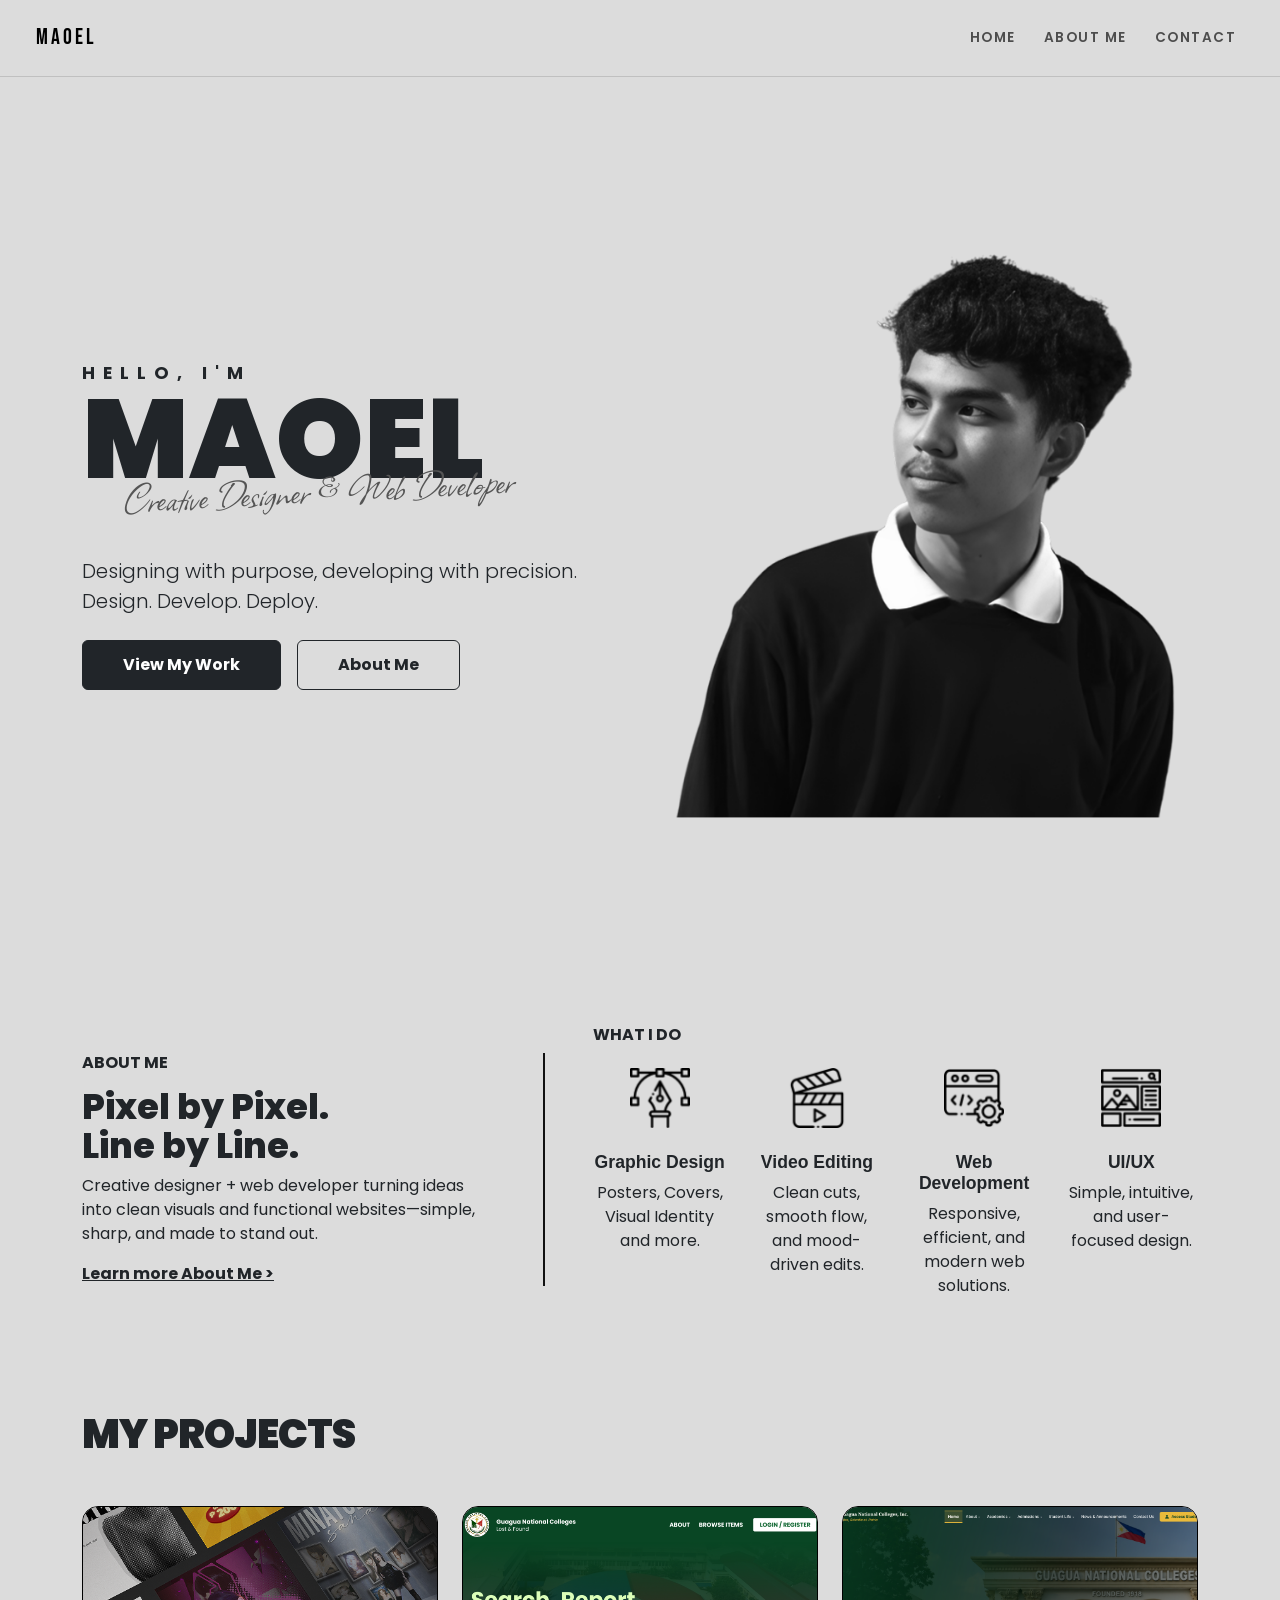
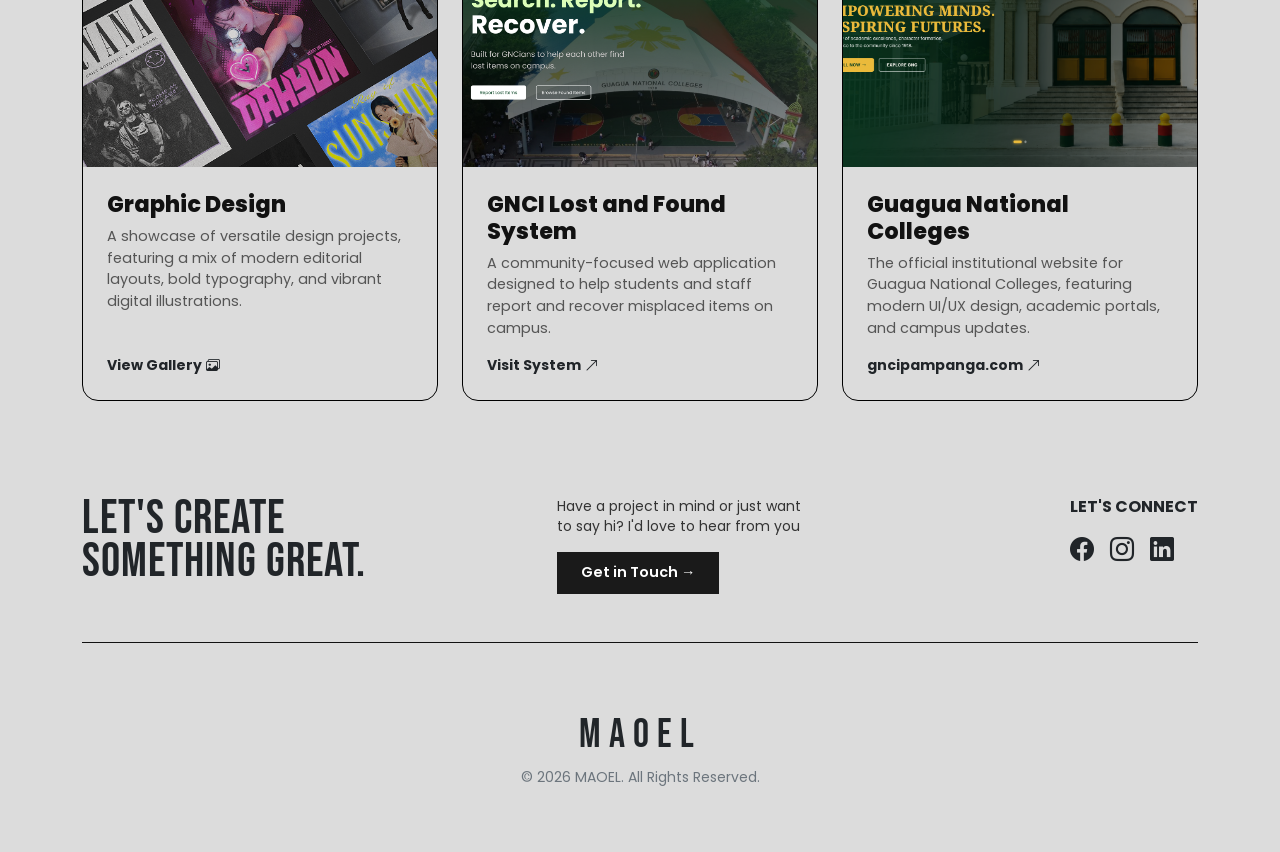
<file: index.html>
<!DOCTYPE html>
<html lang="en">
<head>
    <meta charset="UTF-8">
    <meta name="viewport" content="width=device-width, initial-scale=1.0">
    <title>Maoel's Portfolio</title>
    <link href="https://cdn.jsdelivr.net/npm/bootstrap@5.3.8/dist/css/bootstrap.min.css" rel="stylesheet" integrity="sha384-sRIl4kxILFvY47J16cr9ZwB07vP4J8+LH7qKQnuqkuIAvNWLzeN8tE5YBujZqJLB" crossorigin="anonymous">
    <link rel="stylesheet" href="index-style.css">
    <link rel="stylesheet" href="https://cdn.jsdelivr.net/npm/bootstrap-icons@1.11.3/font/bootstrap-icons.min.css">

</head>
<body>

<div class="page-wrapper">
    <nav class="navbar sticky-top navbar-expand-lg">
        <div class="container-fluid">
            <a class="navbar-brand" href="#">MAOEL</a>
            <button class="navbar-toggler" type="button" data-bs-toggle="collapse" data-bs-target="#navbarTogglerDemo01" aria-controls="navbarTogglerDemo01" aria-expanded="false" aria-label="Toggle navigation">
                <span class="navbar-toggler-icon"></span>
            </button>
            <div class="collapse navbar-collapse" id="navbarTogglerDemo01">
                <ul class="navbar-nav ms-auto mb-2 mb-lg-0">
                    <li class="nav-item">
                        <a class="nav-link" href="index.html">Home</a>
                    </li>
                    <li class="nav-item">
                        <a class="nav-link" href="about.html">About Me</a>
                    </li>
                    <li class="nav-item">
                        <a class="nav-link" href="contact.html">Contact</a>
                    </li>
                </ul> 
            </div>
        </div>
    </nav>

    <section class="landing-page">
        <div class="container">
            <div class="row align-items-center">
                <div class="col-md-6">
                    <div class="hero-text-wrapper mb-4">
                        <h6 class="text-uppercase fw-bold">Hello, I'm</h6>
                        <h1 class="display-1 fw-black mb-0">MAOEL</h1>
                        <p class="graphic-designer">Creative Designer & Web Developer</p>
                    </div>
                    
                    <p class="mt-5 mb-4 lead">
                        Designing with purpose, developing with precision.<br>
                        Design. Develop. Deploy.
                    </p>

                    <div class="d-flex gap-3 btn-container">
                        <a href="#projects-section" class="btn btn-dark px-4 py-2 fw-bold">View My Work</a>
                        <a href="about.html" class="btn btn-outline-dark px-4 py-2 fw-bold">About Me</a>
                    </div>
                </div>

                <div class="col-md-6 mt-5 mt-md-0 text-center">
                    <img src="images/desktop-picture.png" alt="Maoel Profile" class="img-fluid profile-img">
                </div>
            </div>
        </div>
    </section>

    <section class="about-me py-5">
        <div class="container">
            <div class="row align-items-center">
                <div class="col-lg-5 about-left-col pe-lg-5">
                    <h6 class="mb-3">ABOUT ME</h6>
                    <h2>Pixel by Pixel.<br>Line by Line.</h2>
                    <p>Creative designer + web developer turning ideas into clean visuals and functional websites—simple, sharp, and made to stand out.</p>
                    <a href="about.html" class="fw-bold text-dark text-decoration-underline">Learn more About Me ></a>
                </div>

                <div class="col-lg-7 ps-lg-5 mt-5 mt-lg-0">
                    <h6 class="mb-4 text-center text-lg-start">WHAT I DO</h6>
                    <div class="row text-center">
                        <div class="col-6 col-md-3 mb-4 mb-md-0">
                            <img src="images/graphic-design.svg" alt="Icon" class="service-icon">
                            <h5>Graphic Design</h5>
                            <p>Posters, Covers, Visual Identity and more.</p>
                        </div>
                        <div class="col-6 col-md-3 mb-4 mb-md-0">
                            <img src="images/video-editing.svg" alt="Icon" class="service-icon">
                            <h5>Video Editing</h5>
                            <p>Clean cuts, smooth flow, and mood-driven edits.</p>
                        </div>
                        <div class="col-6 col-md-3 mb-4 mb-md-0">
                            <img src="images/web dev.svg" alt="Icon" class="service-icon">
                            <h5>Web Development</h5>
                            <p>Responsive, efficient, and modern web solutions.</p>
                        </div>
                        <div class="col-6 col-md-3">
                            <img src="images/ui-ux.svg" alt="Icon" class="service-icon">
                            <h5>UI/UX</h5>
                            <p>Simple, intuitive, and user-focused design.</p>
                        </div>
                    </div>
                </div>
            </div>
        </div>
    </section>

    <!-- ===== PROJECTS SECTION ===== -->
    <section class="projects py-5" id="projects-section">
        <div class="container">
            <h2 class="fw-black mb-5">My Projects</h2>
            <div class="row g-4">
                <div class="col-lg-4 col-md-6">
                    <button type="button" class="proj-card-btn h-100" data-bs-toggle="modal" data-bs-target="#graphicModal">
                        <div class="proj-card h-100 d-flex flex-column">
                            <div class="proj-card-img">
                                <img src="images/projects-mockup.png" alt="Graphic Design">
                            </div>
                            <div class="proj-card-body d-flex flex-column flex-grow-1">
                                <h3 class="proj-title">Graphic Design</h3>
                                <p class="proj-desc">A showcase of versatile design projects, featuring a mix of modern editorial layouts, bold typography, and vibrant digital illustrations.</p>
                                <div class="mt-auto pt-3 d-flex align-items-center gap-1 text-dark small fw-bold">
                                    <span>View Gallery</span> <i class="bi bi-images"></i>
                                </div>
                            </div>
                        </div>
                    </button>
                </div>

                <div class="col-lg-4 col-md-6">
                    <a href="https://gnci-lostandfound.free.nf/" target="_blank" rel="noopener noreferrer" class="proj-card-btn h-100">
                        <div class="proj-card h-100 d-flex flex-column">
                            <div class="proj-card-img">
                                <img src="images/lostandfound.png" alt="GNCI Lost and Found">
                            </div>
                            <div class="proj-card-body d-flex flex-column flex-grow-1">
                                <h3 class="proj-title">GNCI Lost and Found System</h3>
                                <p class="proj-desc">A community-focused web application designed to help students and staff report and recover misplaced items on campus.</p>
                                <div class="mt-auto pt-3 d-flex align-items-center gap-1 text-dark small fw-bold">
                                    <span>Visit System</span> <i class="bi bi-arrow-up-right"></i>
                                </div>
                            </div>
                        </div>
                    </a>
                </div>

                <div class="col-lg-4 col-md-6">
                    <a href="https://gncipampanga.com" target="_blank" rel="noopener noreferrer" class="proj-card-btn h-100">
                        <div class="proj-card h-100 d-flex flex-column">
                            <div class="proj-card-img">
                                <img src="images/gncipampanga.com_ (1).png" alt="Guagua National Colleges Website">
                            </div>
                            <div class="proj-card-body d-flex flex-column flex-grow-1">
                                <h3 class="proj-title">Guagua National Colleges</h3>
                                <p class="proj-desc">The official institutional website for Guagua National Colleges, featuring modern UI/UX design, academic portals, and campus updates.</p>
                                <div class="mt-auto pt-3 d-flex align-items-center gap-1 text-dark small fw-bold">
                                    <span>gncipampanga.com</span> <i class="bi bi-arrow-up-right"></i>
                                </div>
                            </div>
                        </div>
                    </a>
                </div>
            </div>
        </div>
    </section>

    <footer class="footer-page py-5">
        <div class="container">
            <div class="row align-items-start mb-5 text-center text-md-start">
                <div class="col-md-5 mb-4 mb-md-0">
                    <h2 class="footer-heading">LET'S CREATE<br>SOMETHING GREAT.</h2>
                </div>
                
                <div class="col-md-7 d-flex flex-column flex-md-row justify-content-md-between align-items-center align-items-md-start">
                    <div class="cta-text mb-4 mb-md-0">
                        <p class="small mb-3">Have a project in mind or just want<br>to say hi? I'd love to hear from you</p>
                        <a href="contact.html" class="btn btn-dark rounded-0 px-4">Get in Touch &rarr;</a>
                    </div>
                    
                    <div class="social-connect text-center text-md-start">
                        <h6 class="fw-bold mb-3">LET'S CONNECT</h6>
                        <div class="d-flex gap-3 fs-4 justify-content-center justify-content-md-start">
                            <a href="https://www.facebook.com/justine.maoel" target="_blank" class="text-dark"><i class="bi bi-facebook"></i></a>
                            <a href="https://www.instagram.com/justine.maoel" target="_blank" class="text-dark"><i class="bi bi-instagram"></i></a>
                            <a href="#" class="text-dark"><i class="bi bi-linkedin"></i></a>
                        </div>
                    </div>
                </div>
            </div>

            <div class="footer-bottom border-top pt-5 text-center">
                <h1 class="footer-logo mb-2">MAOEL</h1>
                <p class="text-secondary small">© 2026 MAOEL. All Rights Reserved.</p>
            </div>
        </div>
    </footer>
</div>

<div class="modal fade" id="graphicModal" tabindex="-1" aria-labelledby="graphicModalLabel" aria-hidden="true">
    <div class="modal-dialog modal-dialog-centered">
        <div class="modal-content">
            <div class="modal-header">
                <h5 class="modal-title fw-bold" id="graphicModalLabel">Graphic Design Projects</h5>
                <button type="button" class="btn-close" data-bs-dismiss="modal" aria-label="Close"></button>
            </div>
            <div class="modal-body">
                <div id="graphicCarousel" class="carousel slide" data-bs-ride="carousel">
                    <div class="carousel-indicators">
                        <button type="button" data-bs-target="#graphicCarousel" data-bs-slide-to="0" class="active"></button>
                        <button type="button" data-bs-target="#graphicCarousel" data-bs-slide-to="1"></button>
                        <button type="button" data-bs-target="#graphicCarousel" data-bs-slide-to="2"></button>
                        <button type="button" data-bs-target="#graphicCarousel" data-bs-slide-to="3"></button>
                        <button type="button" data-bs-target="#graphicCarousel" data-bs-slide-to="4"></button>
                        <button type="button" data-bs-target="#graphicCarousel" data-bs-slide-to="5"></button>
                        <button type="button" data-bs-target="#graphicCarousel" data-bs-slide-to="6"></button>
                    </div>
                    <div class="carousel-inner rounded">
                        <div class="carousel-item active">
                            <img src="images/Nirvana poster.png" class="d-block mx-auto carousel-img" alt="Dahyun Pink">
                        </div>
                        <div class="carousel-item">
                            <img src="images/Nirvana square 1.png" class="d-block mx-auto carousel-img" alt="Dahyun Sunshine">
                        </div>
                        <div class="carousel-item">
                            <img src="images/Dahyun Pink.png" class="d-block mx-auto carousel-img" alt="Sana">
                        </div>
                        <div class="carousel-item">
                            <img src="images/dahyun sunshine 2.0.png" class="d-block mx-auto carousel-img" alt="Nirvana Album">
                        </div>
                        <div class="carousel-item">
                            <img src="images/Sana Part 2.png" class="d-block mx-auto carousel-img" alt="Nirvana Poster">
                        </div>
                        <div class="carousel-item">
                            <img src="images/burger.png" class="d-block mx-auto carousel-img" alt="Burger Ad">
                        </div>
                        <div class="carousel-item">
                            <img src="images/Creativity is not Optional.png" class="d-block mx-auto carousel-img" alt="Creativity Poster">
                        </div>
                    </div>
                    <button class="carousel-control-prev" type="button" data-bs-target="#graphicCarousel" data-bs-slide="prev">
                        <span class="carousel-control-prev-icon"></span>
                    </button>
                    <button class="carousel-control-next" type="button" data-bs-target="#graphicCarousel" data-bs-slide="next">
                        <span class="carousel-control-next-icon"></span>
                    </button>
                </div>
            </div>
        </div>
    </div>
</div>

<script src="https://cdn.jsdelivr.net/npm/bootstrap@5.3.8/dist/js/bootstrap.bundle.min.js" integrity="sha384-FKyoEForCGlyvwx9Hj09JcYn3nv7wiPVlz7YYwJrWVcXK/BmnVDxM+D2scQbITxI" crossorigin="anonymous"></script>
<script>
    document.querySelectorAll('a').forEach(link => {
        const href = link.getAttribute('href');
        if (!href || href.startsWith('#') || href.startsWith('http') || href.startsWith('mailto')) return;
        link.addEventListener('click', function (e) {
            e.preventDefault();
            document.querySelector('.page-wrapper').style.animation = 'fadeOut 0.35s ease forwards';
            setTimeout(() => { window.location.href = href; }, 350);
        });
    });
</script>

</body>
</html>
</file>
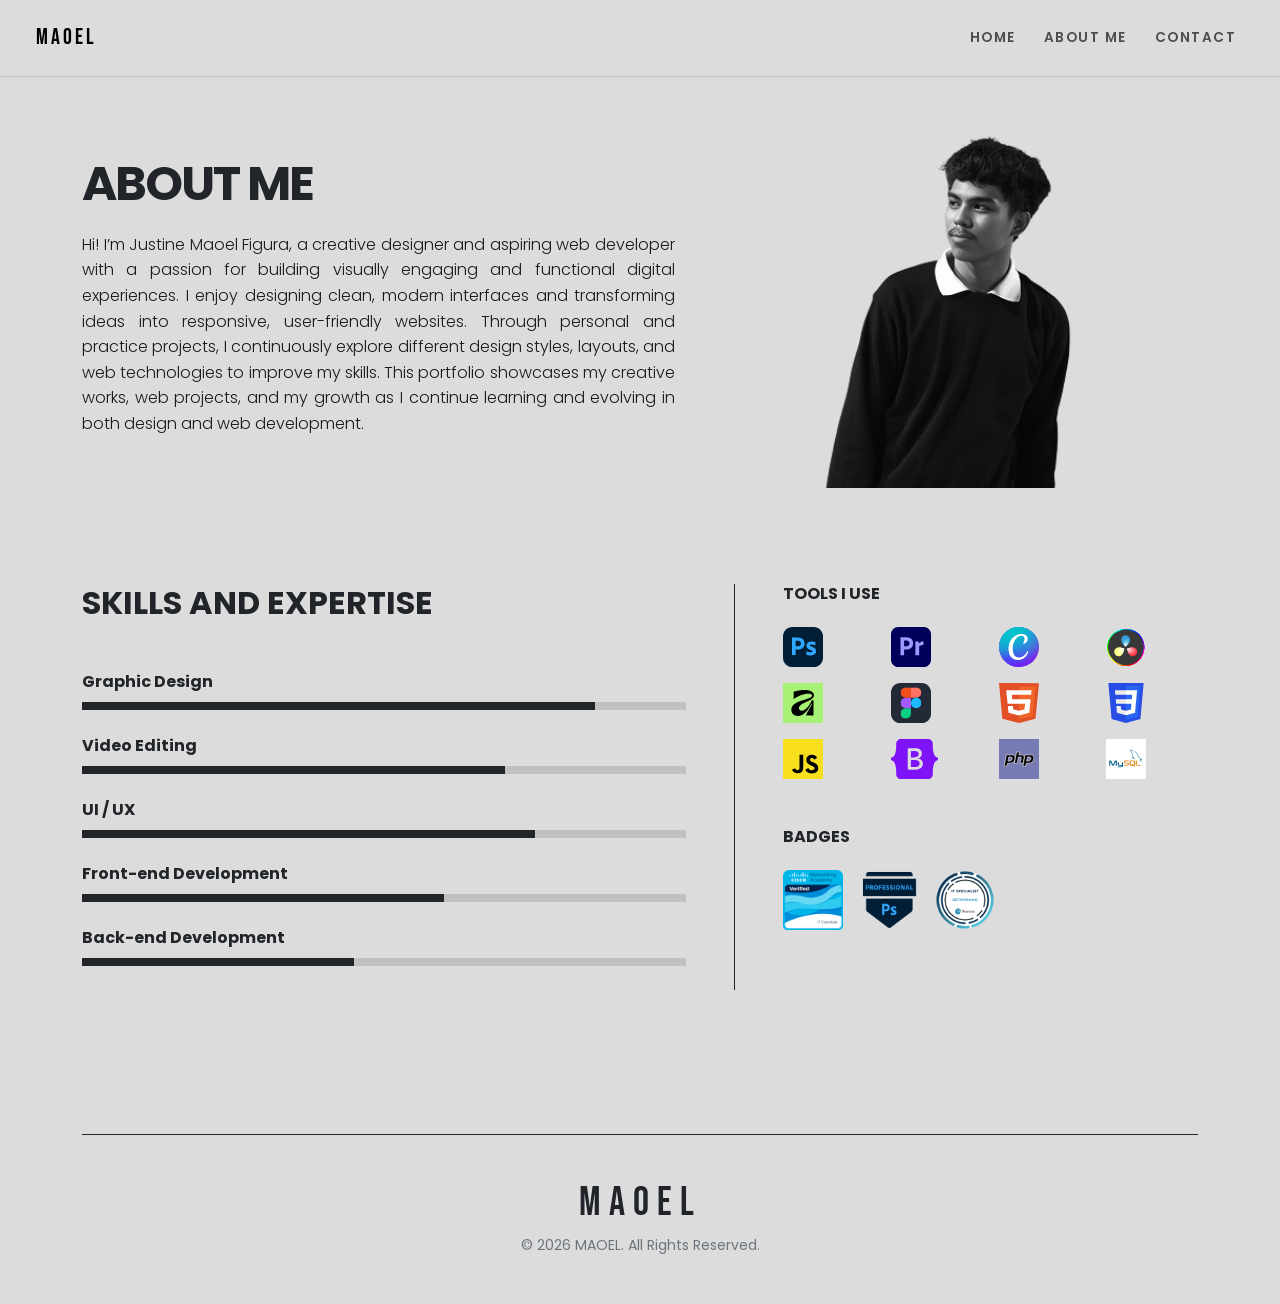
<file: about.html>
<!DOCTYPE html>
<html lang="en">
<head>
    <meta charset="UTF-8">
    <meta name="viewport" content="width=device-width, initial-scale=1.0">
    <title>About</title>
    <link href="https://cdn.jsdelivr.net/npm/bootstrap@5.3.8/dist/css/bootstrap.min.css" rel="stylesheet" integrity="sha384-sRIl4kxILFvY47J16cr9ZwB07vP4J8+LH7qKQnuqkuIAvNWLzeN8tE5YBujZqJLB" crossorigin="anonymous">
    <link rel="stylesheet" href="https://cdn.jsdelivr.net/npm/bootstrap-icons@1.11.3/font/bootstrap-icons.min.css">
    <link rel="stylesheet" href="about-style.css">
</head>
<body>

    <nav class="navbar sticky-top navbar-expand-lg">
        <div class="container-fluid">
            <a class="navbar-brand" href="#">MAOEL</a>
            <button class="navbar-toggler" type="button" data-bs-toggle="collapse" data-bs-target="#navbarTogglerDemo01" aria-controls="navbarTogglerDemo01" aria-expanded="false" aria-label="Toggle navigation">
                <span class="navbar-toggler-icon"></span>
            </button>
            <div class="collapse navbar-collapse" id="navbarTogglerDemo01">
                <ul class="navbar-nav ms-auto mb-2 mb-lg-0">
                    <li class="nav-item">
                        <a class="nav-link" href="index.html">Home</a>
                    </li>
                    <li class="nav-item">
                        <a class="nav-link" href="about.html">About Me</a>
                    </li>
                    <li class="nav-item">
                        <a class="nav-link" href="contact.html">Contact</a>
                    </li>
                </ul> 
            </div>
        </div>
    </nav>

    <section class="about-me d-flex align-items-center py-5">
        <div class="container">
            <div class="row align-items-center">
                
                <div class="col-lg-7">
                    <h1 class="display-3 fw-bold mb-4">ABOUT ME</h1>
                    <p class="lead text-secondary pe-lg-5">
                    Hi! I’m Justine Maoel Figura, a creative designer and aspiring web developer with a passion for building visually 
                    engaging and functional digital experiences. I enjoy designing clean, modern interfaces and transforming ideas into responsive, 
                    user-friendly websites. Through personal and practice projects, I continuously explore different design styles, layouts, 
                    and web technologies to improve my skills. This portfolio showcases my creative works, web projects, and my growth as I 
                    continue learning and evolving in both design and web development.
                    </p>
                </div>

                <div class="col-lg-5 mt-5 mt-lg-0">
                    <img src="images/desktop-picture.png" class="img-fluid profile-img">
                </div>

            </div>
        </div>
    </section>

    <section class="skills-and-expertise py-5">
        <div class="container">
            <div class="row">
                <div class="col-lg-7 border-end border-dark pe-lg-5">
                    <h2 class="fw-bold mb-5">SKILLS AND EXPERTISE</h2>
                    
                    <div class="mb-4">
                        <label class="fw-bold">Graphic Design</label>
                        <div class="progress mt-2" style="height: 8px;">
                            <div class="progress-bar bg-dark" role="progressbar" style="width: 85%"></div>
                        </div>
                    </div>

                    <div class="mb-4">
                        <label class="fw-bold">Video Editing</label>
                        <div class="progress mt-2" style="height: 8px;">
                            <div class="progress-bar bg-dark" role="progressbar" style="width: 70%"></div>
                        </div>
                    </div>

                    <div class="mb-4">
                        <label class="fw-bold">UI / UX</label>
                        <div class="progress mt-2" style="height: 8px;">
                            <div class="progress-bar bg-dark" role="progressbar" style="width: 75%"></div>
                        </div>
                    </div>

                    <div class="mb-4">
                        <label class="fw-bold">Front-end Development</label>
                        <div class="progress mt-2" style="height: 8px;">
                            <div class="progress-bar bg-dark" role="progressbar" style="width: 60%"></div>
                        </div>
                    </div>

                    <!-- ✅ ADDED: Back-end Development skill bar -->
                    <div class="mb-4">
                        <label class="fw-bold">Back-end Development</label>
                        <div class="progress mt-2" style="height: 8px;">
                            <div class="progress-bar bg-dark" role="progressbar" style="width: 45%"></div>
                        </div>
                    </div>

                </div>

                <div class="col-lg-5 ps-lg-5 mt-5 mt-lg-0">
                    <h6 class="fw-bold text-uppercase mb-4">Tools I Use</h6>
                    <div class="row g-3 mb-5">
                        <!-- Row 1: Photoshop, Premiere, Canva, DaVinci -->
                        <div class="col-3"><img src="images/Photoshop logo.svg" class="img-fluid" alt="Photoshop"></div>
                        <div class="col-3"><img src="images/adobe-premiere_pro logo.svg" class="img-fluid" alt="Premiere"></div>
                        <div class="col-3"><img src="images/canva logo.svg" class="img-fluid" alt="Canva"></div>
                        <div class="col-3"><img src="images/DaVinci_Resolve_17_logo logo.svg" class="img-fluid" alt="DaVinci"></div>
                        <!-- Row 2: Figma, HTML, CSS, JavaScript -->
                        <div class="col-3"><img src="images/Affinity_(App)_Logo 1.svg" class="img-fluid" alt="Photoshop"></div>
                        <div class="col-3"><img src="images/Figma-Dark logo.svg" class="img-fluid" alt="Figma"></div>
                        <div class="col-3"><img src="images/HTML logo.svg" class="img-fluid" alt="HTML5"></div>
                        <div class="col-3"><img src="images/CSS logo.svg" class="img-fluid" alt="CSS3"></div>
                        <div class="col-3"><img src="images/javascript logo.svg" class="img-fluid" alt="JavaScript"></div>
                        <!-- ✅ ADDED Row 3: Bootstrap, PHP, MySQL -->
                        <div class="col-3"><img src="images/Vector.svg" class="img-fluid" alt="Bootstrap"></div>
                        <div class="col-3"><img src="images/php logo.svg" class="img-fluid" alt="PHP"></div>
                        <div class="col-3"><img src="images/mysql logo.svg" class="img-fluid" alt="MySQL"></div>
                    </div>

                    <h6 class="fw-bold text-uppercase mb-4">Badges</h6>
                    <div class="d-flex gap-3">
                        <img src="images/ITE 1.svg" style="width: 60px;" alt="Cisco NetAcad">
                        <img src="images/ps-badge.svg" style="width: 60px;" alt="PS Professional">
                        <img src="images/ITS-Badges_Networking_1200px 1.svg" style="width: 60px;" alt="IT Specialist">
                    </div>
                </div>
            </div>
        </div>
    </section>

    <footer class="footer-page py-5">
        <div class="container">
            <div class="border-top border-dark mt-5 pt-4 text-center">
                <h1 class="footer-logo mb-2">MAOEL</h1>
                <p class="small text-secondary mb-0">© 2026 MAOEL. All Rights Reserved.</p>
            </div>
        </div>
    </footer>

    <script>
        document.querySelectorAll('a').forEach(link => {
            const href = link.getAttribute('href');
 
            if (!href || href.startsWith('#') || href.startsWith('http') || href.startsWith('mailto')) return;
 
            link.addEventListener('click', function (e) {
                e.preventDefault();
                document.body.classList.add('fade-out');
 
                setTimeout(() => {
                    window.location.href = href;
                }, 350);
            });
        });
    </script>

    <script src="https://cdn.jsdelivr.net/npm/@popperjs/core@2.11.8/dist/umd/popper.min.js" integrity="sha384-I7E8VVD/ismYTF4hNIPjVp/Zjvgyol6VFvRkX/vR+Vc4jQkC+hVqc2pM8ODewa9r" crossorigin="anonymous"></script>
    <script src="https://cdn.jsdelivr.net/npm/bootstrap@5.3.8/dist/js/bootstrap.min.js" integrity="sha384-G/EV+4j2dNv+tEPo3++6LCgdCROaejBqfUeNjuKAiuXbjrxilcCdDz6ZAVfHWe1Y" crossorigin="anonymous"></script>
</body>
</html>
</file>
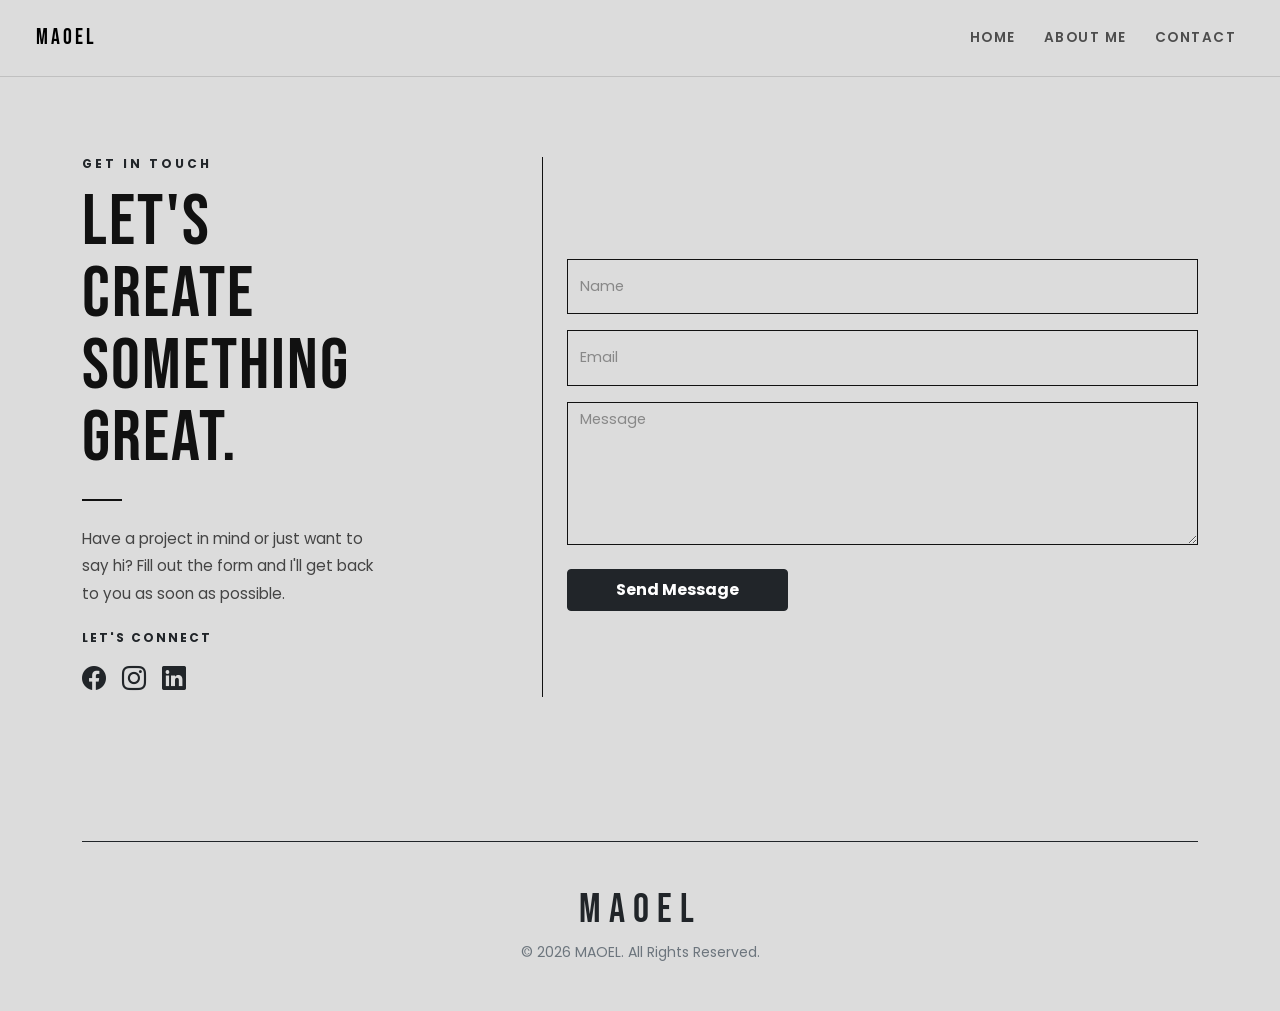
<file: contact.html>
<!DOCTYPE html>
<html lang="en">
<head>
    <meta charset="UTF-8">
    <meta name="viewport" content="width=device-width, initial-scale=1.0">
    <title>Contact | MAOEL</title>
    <link href="https://cdn.jsdelivr.net/npm/bootstrap@5.3.3/dist/css/bootstrap.min.css" rel="stylesheet">
    <link rel="stylesheet" href="https://cdn.jsdelivr.net/npm/bootstrap-icons@1.11.3/font/bootstrap-icons.min.css">
    <link rel="stylesheet" href="contact-style.css">
</head>
<body>

    <nav class="navbar sticky-top navbar-expand-lg">
        <div class="container-fluid">
            <a class="navbar-brand" href="index.html">MAOEL</a>
            <button class="navbar-toggler" type="button" data-bs-toggle="collapse" data-bs-target="#navbarToggler">
                <span class="navbar-toggler-icon"></span>
            </button>
            <div class="collapse navbar-collapse" id="navbarToggler">
                <ul class="navbar-nav ms-auto mb-2 mb-lg-0">
                    <li class="nav-item"><a class="nav-link" href="index.html">Home</a></li>
                    <li class="nav-item"><a class="nav-link" href="about.html">About Me</a></li>
                    <li class="nav-item"><a class="nav-link" href="contact.html">Contact</a></li>
                </ul>
            </div>
        </div>
    </nav>

    <section class="contact-section">
        <div class="container">
            <div class="row align-items-center g-4 g-md-5">

                <!-- LEFT: info -->
                <div class="col-12 col-md-5 contact-info">
                    <h6 class="fw-bold text-uppercase mb-3" style="letter-spacing: 3px; font-size: 0.75rem;">Get in Touch</h6>
                    <h1>LET'S<br>CREATE<br>SOMETHING<br>GREAT.</h1>
                    <div class="info-divider"></div>
                    <p>Have a project in mind or just want to say hi? Fill out the form and I'll get back to you as soon as possible.</p>
                    <div class="mt-4 d-none d-md-block">
                        <h6 class="fw-bold mb-3" style="letter-spacing: 2px; font-size: 0.75rem; text-transform: uppercase;">Let's Connect</h6>
                        <div class="d-flex gap-3 fs-4">
                            <a href="https://www.facebook.com/justine.maoel" target="_blank" class="text-dark"><i class="bi bi-facebook"></i></a>
                            <a href="https://www.instagram.com/justine.maoel" target="_blank" class="text-dark"><i class="bi bi-instagram"></i></a>
                            <a href="#" class="text-dark"><i class="bi bi-linkedin"></i></a>
                        </div>
                    </div>
                </div>

                <!-- RIGHT: form -->
                <div class="col-12 col-md-7">

                    <form action="https://formspree.io/f/xvzdrovl" method="POST">
                        <div class="mb-3">
                            <input type="text" name="name" class="form-control py-3 rounded-0" placeholder="Name" required>
                        </div>
                        <div class="mb-3">
                            <input type="email" name="email" class="form-control py-3 rounded-0" placeholder="Email" required>
                        </div>
                        <div class="mb-4">
                            <textarea name="message" class="form-control rounded-0" rows="6" placeholder="Message" required></textarea>
                        </div>
                        <button type="submit" class="btn btn-dark px-5 py-2 rounded-1 fw-bold">Send Message</button>
                    </form>

                    <!-- Mobile-only social links -->
                    <div class="mt-5 d-md-none">
                        <h6 class="fw-bold mb-3" style="letter-spacing: 2px; font-size: 0.75rem; text-transform: uppercase;">Let's Connect</h6>
                        <div class="d-flex gap-3 fs-4">
                            <a href="https://www.facebook.com/justine.maoel" target="_blank" class="text-dark"><i class="bi bi-facebook"></i></a>
                            <a href="https://www.instagram.com/justine.maoel" target="_blank" class="text-dark"><i class="bi bi-instagram"></i></a>
                            <a href="#" class="text-dark"><i class="bi bi-linkedin"></i></a>
                        </div>
                    </div>

                </div>
            </div>
        </div>
    </section>

    <footer class="footer-page py-5">
        <div class="container">
            <div class="border-top border-dark pt-4 text-center">
                <h1 class="footer-logo mb-2">MAOEL</h1>
                <p class="small text-secondary mb-0">© 2026 MAOEL. All Rights Reserved.</p>
            </div>
        </div>
    </footer>

    <script>
        document.querySelectorAll('a').forEach(link => {
            const href = link.getAttribute('href');
            if (!href || href.startsWith('#') || href.startsWith('http') || href.startsWith('mailto')) return;
            link.addEventListener('click', function (e) {
                e.preventDefault();
                document.body.classList.add('fade-out');
                setTimeout(() => { window.location.href = href; }, 350);
            });
        });
    </script>
    <script src="https://cdn.jsdelivr.net/npm/bootstrap@5.3.3/dist/js/bootstrap.bundle.min.js"></script>
</body>
</html>
</file>
<file: index-style.css>
@import url('https://fonts.googleapis.com/css2?family=Allison&family=Poppins:wght@400;600;700;800;900&family=Bebas+Neue&display=swap');

html {
    scroll-behavior: smooth;
}

body {
    font-family: "Poppins", sans-serif;
    background-color: #DCDCDC;
    /* REMOVED body animation — it creates a stacking context that traps modals */
}

@keyframes fadeIn {
    from { opacity: 0; }
    to   { opacity: 1; }
}

@keyframes fadeOut {
    from { opacity: 1; }
    to   { opacity: 0; }
}

.page-wrapper {
    animation: fadeIn 0.5s ease forwards;
}

.navbar {
    background-color: #DCDCDC !important; 
    padding: 16px 24px;
    border-bottom: 1px solid #c0c0c0; 
}
.navbar-brand {
    font-family: "Bebas Neue", sans-serif;
    letter-spacing: 3px;
    font-size: 1.4rem;
}
.nav-link {
    font-weight: 600;
    font-size: 0.85rem;
    letter-spacing: 1.5px;
    text-transform: uppercase;
    margin-left: 12px;
}

/* ===== LANDING PAGE ===== */
.landing-page {
    min-height: 100vh;
    display: flex;
    align-items: center;
    text-align: center;
    padding: 100px 0 50px;
}

.hero-text-wrapper {
    position: relative;
    display: inline-block;
}

.landing-page h1 {
    font-size: 4.5rem;
    font-weight: 900;
    line-height: 0.85;
}

.graphic-designer {
    font-family: "Allison", cursive;
    font-size: 2rem;
    color: #555;
    position: static;
    display: block;
    transform: rotate(-3deg);
    z-index: 2;
    margin: 0 !important;
    margin-top: -8px !important;
    text-align: right;
}

.btn-container {
    display: flex; 
    flex-direction: column; 
    align-items: center; 
    gap: 15px; 
}
    
.landing-page .btn {
    width: 220px;
}

.profile-img {
    content: url('images/mobile-profile.png'); 
    width: 100%;
    max-width: 450px;
    margin-top: 40px;
}

/* ===== ABOUT ME SECTION ===== */
.about-me h2 {
    font-weight: 800;
    font-size: 2.2rem;
    line-height: 1.1;
}

.about-left-col { 
    padding-bottom: 3rem; 
    margin-bottom: 3rem; 
}

.service-icon {
    width: 60px;
    height: 60px;
    margin-bottom: 1.5rem;
    filter: brightness(0);
}

.about-me h6 {
    font-family: "Poppins", sans-serif;
    font-weight: bold;
}

.about-me h5 {
    font-family: "Montserrat", sans-serif;
    font-weight: 700;
    font-size: 1.1rem;
}

/* ===== PROJECT SECTION ===== */
.projects h2 {
    font-family: "Poppins", sans-serif;
    font-weight: 900;
    font-size: 2.5rem;
    letter-spacing: -1px;
    text-transform: uppercase;
}

.proj-card {
    border-radius: 16px;
    overflow: hidden;
    background-color: #DCDCDC;
    border: 1px solid #ddd;
    border-color: black !important;
    transition: transform 0.3s ease, box-shadow 0.3s ease;
}

.proj-card:hover {
    transform: translateY(-6px);
    box-shadow: 0 16px 40px rgba(0,0,0,0.15);
}

.proj-card-img {
    width: 100%;
    height: 260px;
    overflow: hidden;
}

.proj-card-img img {
    width: 100%;
    height: 100%;
    object-fit: cover;
    transition: transform 0.5s ease;
}

.proj-card:hover .proj-card-img img {
    transform: scale(1.05);
}

.proj-card-body {
    padding: 24px;
    text-align: left;
}

.proj-title {
    font-size: 1.4rem;
    font-weight: 800;
    margin-bottom: 8px;
    color: #111;
}

.proj-desc {
    font-size: 0.9rem;
    color: #555;
    margin: 0;
}

.proj-card-btn {
    width: 100%;
    border: none;
    background: transparent;
    padding: 0;
    text-align: left;
    display: block;
    cursor: pointer;
    text-decoration: none; 
    color: inherit;        
}

.proj-card-btn:focus {
    outline: none;
    box-shadow: none;
}

/* ===== MODAL CAROUSEL ===== */
.carousel-img {
    max-height: 600px;
    width: auto;
    max-width: 100%;
    object-fit: contain;
}

/* ===== FOOTER ===== */
.footer-page {
    background-color: #DCDCDC; 
}

.footer-heading {
    font-family: "Bebas Neue", sans-serif;
    font-size: 3rem;
    line-height: 0.9;
    letter-spacing: 1px;
}

.footer-logo {
    font-family: "Bebas Neue", sans-serif;
    letter-spacing: 8px; 
    font-size: 2.5rem;
    margin-top: 20px;
}

.cta-text p {
    line-height: 1.4;
    color: #333;
}

.footer-page .btn-dark {
    background-color: #1a1a1a;
    border: none;
    font-weight: 600;
    font-size: 0.9rem;
    padding: 10px 25px;
}

.footer-bottom {
    border-color: #111 !important; 
}

#graphicModal .modal-content {
    background: transparent !important;
    border: none !important;
    box-shadow: none !important;
}

#graphicModal .modal-header {
    background: transparent !important;
    border: none !important;
    padding-bottom: 0;
}

#graphicModal .modal-dialog {
    max-width: 95vw;
    width: 95vw;
    margin: 1.5rem auto;
}

#graphicModal .carousel-img {
    width: 100%;
    max-height: 85vh;
    object-fit: contain;
    border-radius: 8px;
}

#graphicModal .btn-close {
    filter: invert(1) brightness(2);
    opacity: 1;
}

#graphicModal .modal-title {
    color: #fff;
    text-shadow: 0 1px 8px rgba(0,0,0,0.7);
}

#graphicModal .carousel-control-prev,
#graphicModal .carousel-control-next {
    width: 5%;
}

/* ===== DESKTOP ===== */
@media (min-width: 992px) {

    .landing-page {
        text-align: left;
        padding: 60px 0;
        min-height: auto;
        align-items: center;
    }

    .landing-page h1 {
        font-size: 7rem !important;
        line-height: 0.8;
    }

    .hero-text-wrapper h6 {
        letter-spacing: 8px !important;
        font-size: 1.1rem;
        margin-bottom: 10px;
    }

    .graphic-designer {
        position: absolute;
        font-size: 2.8rem;
        right: -30px;
        bottom: -40px;
        text-align: unset;
        margin-top: 0 !important;
    }

    .btn-container {
        flex-direction: row !important;
        justify-content: flex-start !important;
    }

    .landing-page .btn {
        width: auto !important;
        padding: 12px 40px !important;
    }

    .profile-img {
        content: url('images/desktop-picture.png'); 
        max-width: 100%;
        height: auto;
        margin-top: 0;
        transform: scale(1.1); 
    }

    .about-left-col { 
        border-bottom: none; 
        border-right: 2px solid #111; 
        padding-bottom: 0; 
        margin-bottom: 0; 
    }

    .nav-link {
        transition: color 0.3s ease;
    }

    .nav-link:hover {
        text-decoration: underline;
        text-underline-offset: 8px;
    }
}

/* ===== TABLET (768px – 991px) ===== */
@media (min-width: 768px) and (max-width: 991px) {

    /* Landing page — switch to 2-col layout earlier */
    .landing-page {
        text-align: left;
        padding: 80px 0 60px;
        min-height: auto;
    }

    .landing-page h1 {
        font-size: 5.5rem;
        line-height: 0.85;
    }

    .hero-text-wrapper h6 {
        letter-spacing: 5px;
        font-size: 1rem;
    }

    /* Position the cursive subtitle like desktop */
    .graphic-designer {
        position: absolute;
        font-size: 2.4rem;
        right: -20px;
        bottom: -36px;
        text-align: unset;
        margin-top: 0 !important;
    }

    /* Switch buttons to row layout */
    .btn-container {
        flex-direction: row !important;
        justify-content: flex-start !important;
    }

    .landing-page .btn {
        width: auto !important;
        padding: 10px 28px !important;
    }

    /* Profile image — desktop version, scaled for tablet */
    .profile-img {
        content: url('images/desktop-picture.png');
        max-width: 100%;
        height: auto;
        margin-top: 0;
        transform: scale(1.05);
    }

    /* About section — keep bottom border on tablet (columns still stack) */
    .about-left-col {
        border-bottom: 1.5px solid #111;
        border-right: none;
        padding-bottom: 3rem;
        margin-bottom: 3rem;
    }

    /* Nav link hover — tablet can hover too */
    .nav-link {
        transition: color 0.3s ease;
    }

    .nav-link:hover {
        text-decoration: underline;
        text-underline-offset: 8px;
    }

    /* Footer heading — slightly smaller on tablet */
    .footer-heading {
        font-size: 2.4rem;
    }
}

@media (min-width: 1200px) {
    .landing-page {
        padding: 0;
        height: 100vh;
    }
}
</file>
<file: about-style.css>
@import url('https://fonts.googleapis.com/css2?family=Allison&family=Poppins:wght@400;600;700;800;900&family=Bebas+Neue&display=swap');

body {
    font-family: "Poppins", sans-serif;
    background-color: #DCDCDC;
    animation: fadeIn 0.5s ease forwards;
}

@keyframes fadeIn {
    from { opacity: 0; transform: translateY(12px); }
    to   { opacity: 1; transform: translateY(0); }
}

body.fade-out {
    animation: fadeOut 0.35s ease forwards;
}

@keyframes fadeOut {
    from { opacity: 1; transform: translateY(0); }
    to   { opacity: 0; transform: translateY(-12px); }
}



.navbar {
    background-color: #DCDCDC !important; 
    padding: 16px 24px;
    border-bottom: 1px solid #c0c0c0; 
}
.navbar-brand {
    font-family: "Bebas Neue", sans-serif;
    letter-spacing: 3px;
    font-size: 1.4rem;
}
.nav-link {
    font-weight: 600;
    font-size: 0.85rem;
    letter-spacing: 1.5px;
    text-transform: uppercase;
    margin-left: 12px;
}

.about-me {
    background-color: #DCDCDC !important; 
    padding-top: 100px;
    padding-bottom: 50px;
}

.about-me h1 {
    font-family: "Poppins", sans-serif;
    font-weight: 900;
    letter-spacing: -2px;
    font-size: 3rem; 
    line-height: 1;
}


.about-me .lead {
    font-size: 1rem;
    line-height: 1.6;
    color: #1a1a1a !important;
    text-align: justify;
}


.about-me .img-fluid {
    width: 100%;
    max-width: 400px;
    display: block;
    margin: 0 auto;
}

.profile-img {
    content: url('images/mobile-profile.png'); 
    width: 100%;
    max-width: 450px;
    margin-top: 40px;
}

/* ===== SKILLS & BADGES ===== */
.skills-and-expertise {
    background-color: #DCDCDC !important;
}

.skills-and-expertise h2 {
    font-family: "Poppins", sans-serif;
    font-weight: 900;
    text-transform: uppercase;
}

.progress {
    background-color: #c0c0c0;
    border-radius: 0px; 
}

.progress-bar {
    transition: width 1.5s ease-in-out;
}


.skills-and-expertise .col-3 img {
    max-height: 40px;
    object-fit: contain;
}

.skills-and-expertise img[alt*="Cisco"], 
.skills-and-expertise img[alt*="Badge"] {
    width: 60px;
    height: auto;
}

/* ===== FOOTER ===== */


.footer-page {
    background-color: #DCDCDC; 
}

.footer-heading {
    font-family: "Bebas Neue", sans-serif;
    font-size: 3rem;
    line-height: 0.9;
    letter-spacing: 1px;
}

.footer-logo {
    font-family: "Bebas Neue", sans-serif;
    letter-spacing: 8px; 
    font-size: 2.5rem;
    margin-top: 20px;
}
/* ===== DESKTOP ===== */
@media (min-width: 992px) {
    .landing-page h1 {
        font-size: 8rem; 
        letter-spacing: -4px;
        line-height: 0.8;
    }

    .border-end-lg {
        border-right: 2px solid #000 !important;
    }

    .footer-page h2 {
        line-height: 1.1;
    }

    .border-start-lg {
        border-left: 1px solid #000 !important;
    }

    .nav-link {
        transition: color 0.3s ease;
    }

    .nav-link:hover {
        text-decoration: underline;
        text-underline-offset: 8px;
    }
}
</file>
<file: contact-style.css>
@import url('https://fonts.googleapis.com/css2?family=Allison&family=Poppins:wght@400;600;700;800;900&family=Bebas+Neue&display=swap');

body {
    font-family: "Poppins", sans-serif;
    background-color: #DCDCDC;
    animation: fadeIn 0.5s ease forwards;
}
@keyframes fadeIn {
    from { opacity: 0; transform: translateY(12px); }
    to   { opacity: 1; transform: translateY(0); }
}
body.fade-out {
    animation: fadeOut 0.35s ease forwards;
}
@keyframes fadeOut {
    from { opacity: 1; transform: translateY(0); }
    to   { opacity: 0; transform: translateY(-12px); }
}

/* ===== NAVBAR ===== */
.navbar {
    background-color: #DCDCDC !important;
    padding: 16px 24px;
    border-bottom: 1px solid #c0c0c0;
}
.navbar-brand {
    font-family: "Bebas Neue", sans-serif;
    letter-spacing: 3px;
    font-size: 1.4rem;
}
.nav-link {
    font-weight: 600;
    font-size: 0.85rem;
    letter-spacing: 1.5px;
    text-transform: uppercase;
    margin-left: 12px;
}

/* ===== CONTACT SECTION — mobile base ===== */
.contact-section {
    padding: 50px 0;
}

.contact-info {
    display: block;
    margin-bottom: 1rem;
}

.contact-info h6 {
    letter-spacing: 3px;
    font-size: 0.75rem;
}

.contact-info h1 {
    font-family: "Bebas Neue", sans-serif !important;
    font-size: 2.8rem;
    letter-spacing: 2px;
    line-height: 1;
    margin-bottom: 0;
    color: #111;
}

.info-divider {
    width: 40px;
    height: 2px;
    background-color: #111;
    margin: 1rem 0;
}

.contact-info p {
    font-size: 0.875rem;
    color: #444;
    line-height: 1.8;
    margin-top: 0.5rem;
}

.contact-section .form-control {
    background-color: transparent;
    border: 1px solid #111;
    font-size: 0.9rem;
}
.contact-section .form-control:focus {
    background-color: transparent;
    border-color: #111;
    box-shadow: none;
}
.contact-section .form-control::placeholder {
    color: #888;
}

/* ===== FOOTER ===== */
.footer-page {
    background-color: #DCDCDC;
}
.footer-logo {
    font-family: "Bebas Neue", sans-serif;
    letter-spacing: 8px;
    font-size: 2.5rem;
    margin-top: 20px;
}

/* ===== TABLET===== */
@media (min-width: 768px) {

    .contact-section {
        padding: 60px 0;
    }

    .contact-info {
        padding-right: 2.5rem;
        border-right: 1.5px solid #111;
    }

    .contact-info h1 {
        font-size: 3rem;
    }

    .info-divider {
        margin: 1.2rem 0;
    }

    .contact-info p {
        font-size: 0.875rem;
        color: #444;
        line-height: 1.8;
    }

    .nav-link:hover {
        text-decoration: underline;
        text-underline-offset: 8px;
    }
}

/* ===== DESKTOP===== */
@media (min-width: 992px) {

    .contact-section {
        padding: 80px 0;
    }

    .contact-info h1 {
        font-size: 4.5rem;
    }

    .contact-info p {
        font-size: 0.95rem;
        max-width: 300px;
    }

    .info-divider {
        margin: 1.5rem 0;
    }
}
</file>
